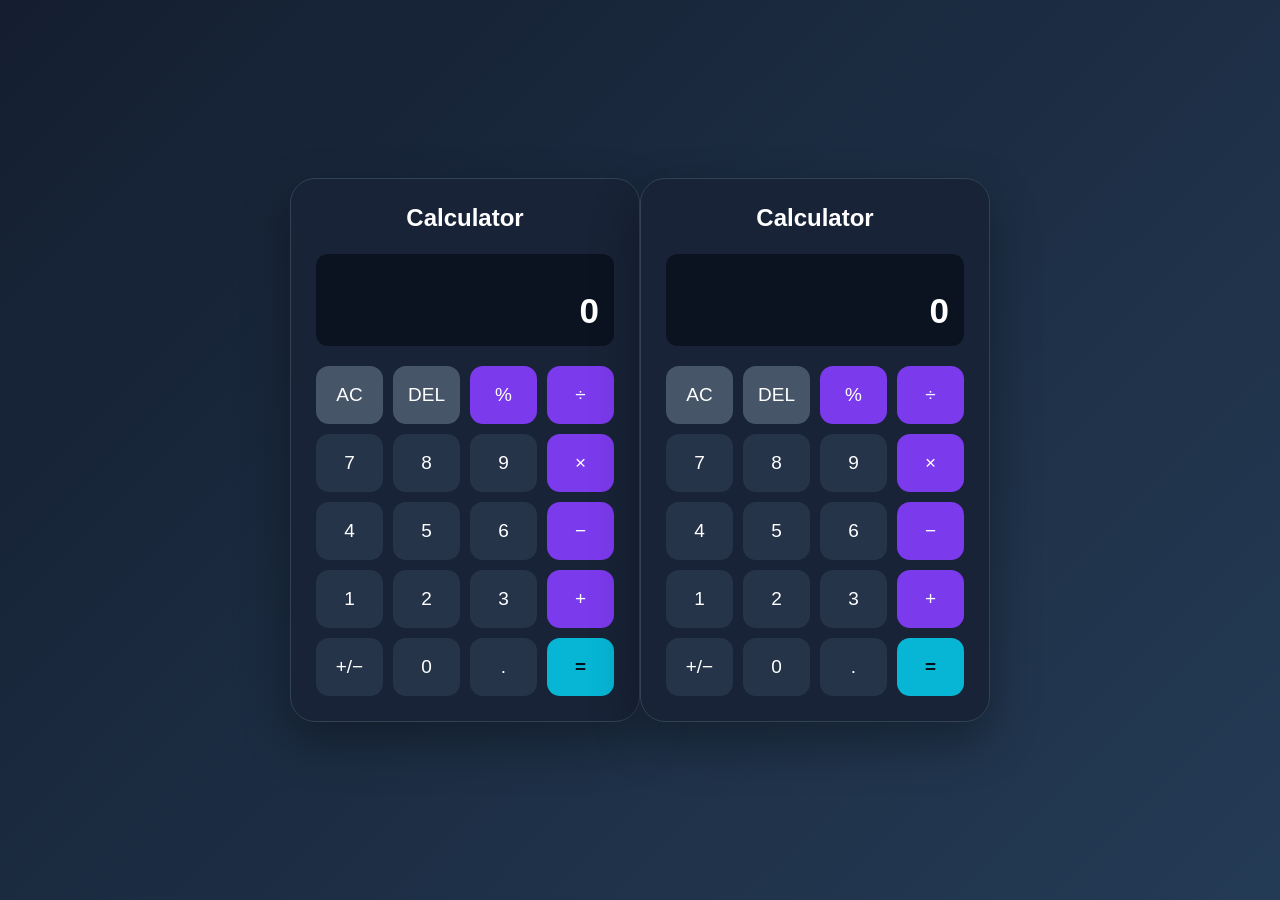
<file: calculator-project/index.html>
<!DOCTYPE html>
<html lang="en">
<head>
  <meta charset="UTF-8">
  <meta name="viewport" content="width=device-width, initial-scale=1.0">
  <title>Modern Calculator</title>
  <link rel="stylesheet" href="style.css">
</head>
<body>

  <div class="calculator">
    <h2>Calculator</h2>

    <div class="display">
      <div id="expression"></div>
      <input type="text" id="result"
        value="0" readonly aria-label="Calculator display">
    </div>

    <div class="buttons">
      <button class="special" data-action="clear">AC</button>
      <button class="special" data-action="delete">DEL</button>
      <button class="operator" data-value="%">%</button>
      <button class="operator" data-value="/">÷</button>

      <button data-value="7">7</button>
      <button data-value="8">8</button>
      <button data-value="9">9</button>
      <button class="operator" data-value="*">×</button>

      <button data-value="4">4</button>
      <button data-value="5">5</button>
      <button data-value="6">6</button>
      <button class="operator" data-value="-">−</button>

      <button data-value="1">1</button>
      <button data-value="2">2</button>
      <button data-value="3">3</button>
      <button class="operator" data-value="+">+</button>

      <button data-action="sign">+/−</button>
      <button data-value="0">0</button>
      <button data-value=".">.</button>
      <button class="equal" data-action="calculate">=</button>
    </div>
  </div>

  <script src="script.js"></script>
</body>
</html>

<!DOCTYPE html>
<html lang="en">
<head>
  <meta charset="UTF-8">
  <meta name="viewport" content="width=device-width, initial-scale=1.0">
  <title>Modern Calculator</title>
  <link rel="stylesheet" href="style.css">
</head>
<body>

  <div class="calculator">
    <h2>Calculator</h2>

    <div class="display">
      <div id="expression"></div>
      <input type="text" id="result"
        value="0" readonly aria-label="Calculator display">
    </div>

    <div class="buttons">
      <button class="special" data-action="clear">AC</button>
      <button class="special" data-action="delete">DEL</button>
      <button class="operator" data-value="%">%</button>
      <button class="operator" data-value="/">÷</button>

      <button data-value="7">7</button>
      <button data-value="8">8</button>
      <button data-value="9">9</button>
      <button class="operator" data-value="*">×</button>

      <button data-value="4">4</button>
      <button data-value="5">5</button>
      <button data-value="6">6</button>
      <button class="operator" data-value="-">−</button>

      <button data-value="1">1</button>
      <button data-value="2">2</button>
      <button data-value="3">3</button>
      <button class="operator" data-value="+">+</button>

      <button data-action="sign">+/−</button>
      <button data-value="0">0</button>
      <button data-value=".">.</button>
      <button class="equal" data-action="calculate">=</button>
    </div>
  </div>

  <script src="script.js"></script>
</body>
</html>
</file>
<file: calculator-project/style.css>
* {
  margin: 0;
  padding: 0;
  box-sizing: border-box;
}

body {
  min-height: 100vh;
  display: flex;
  justify-content: center;
  align-items: center;
  padding: 20px;
  font-family: Arial, sans-serif;
  background: linear-gradient(135deg, #141e30, #243b55);
}

.calculator {
  width: 100%;
  max-width: 350px;
  padding: 25px;
  background: #182337;
  border: 1px solid #334155;
  border-radius: 25px;
  box-shadow: 0 20px 50px #0005;
}

h2 {
  color: white;
  text-align: center;
  margin-bottom: 22px;
}

.display {
  background: #0b1220;
  padding: 15px;
  border-radius: 12px;
  margin-bottom: 20px;
  text-align: right;
  overflow: hidden;
}

#expression {
  min-height: 22px;
  color: #94a3b8;
  font-size: 15px;
  overflow-wrap: anywhere;
}

#result {
  width: 100%;
  border: none;
  outline: none;
  background: transparent;
  color: white;
  text-align: right;
  font-size: 35px;
  font-weight: bold;
}

.buttons {
  display: grid;
  grid-template-columns: repeat(4, 1fr);
  gap: 10px;
}

button {
  min-width: 0;
  height: 58px;
  border: none;
  border-radius: 13px;
  background: #263449;
  color: white;
  font-size: 19px;
  cursor: pointer;
  transition: background 0.2s, transform 0.2s;
}

button:hover {
  background: #40516b;
  transform: translateY(-2px);
}

button:active {
  transform: scale(0.95);
}

.special {
  background: #475569;
}

.operator {
  background: #7c3aed;
}

.operator:hover {
  background: #6d28d9;
}

.equal {
  background: #06b6d4;
  color: #06111b;
  font-weight: bold;
}

.equal:hover {
  background: #22d3ee;
}

@media (max-width: 380px) {
  .calculator {
    padding: 16px;
  }

  .buttons {
    gap: 7px;
  }

  button {
    height: 52px;
  }
}
</file>
